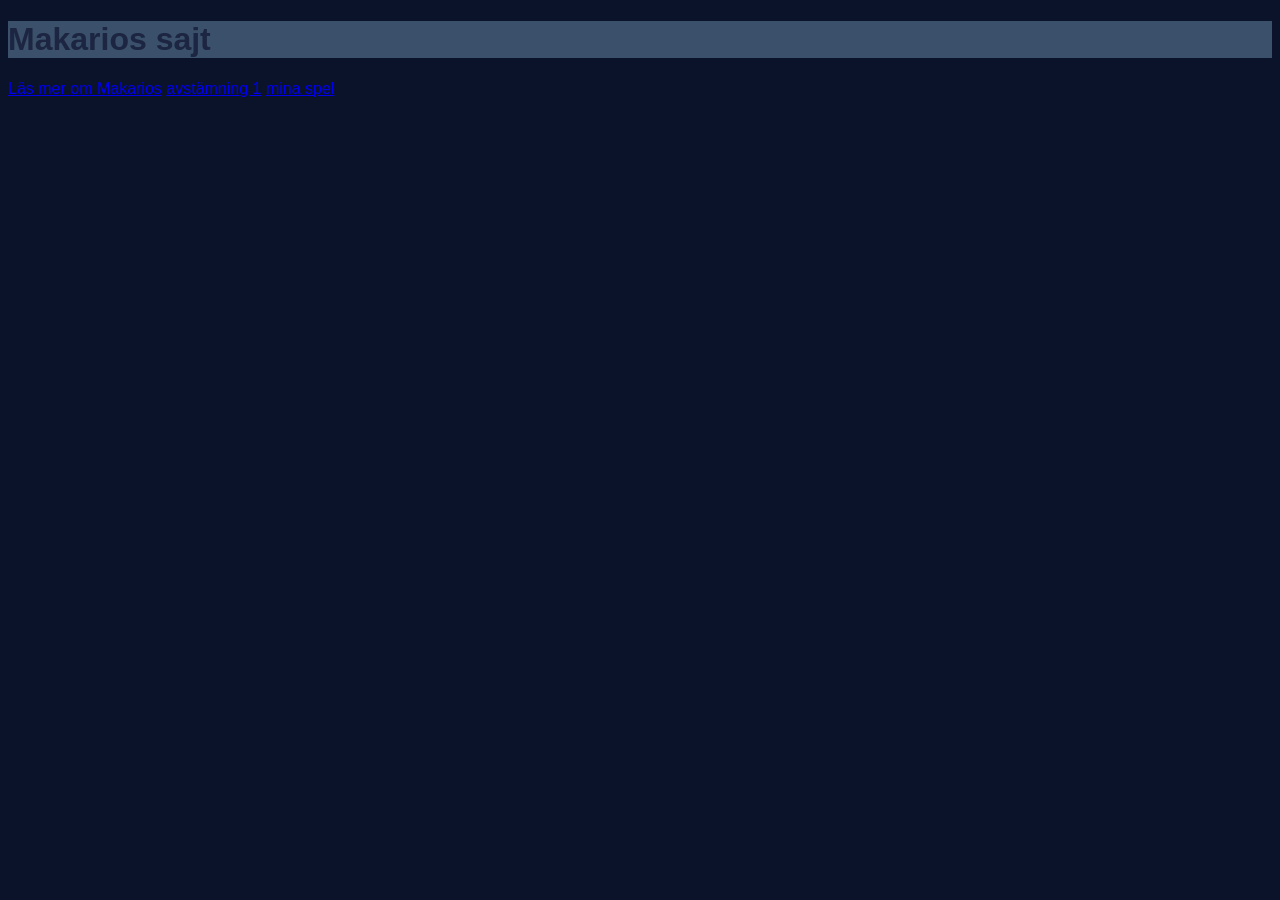
<file: index.html>
<!DOCTYPE html>
<html lang="en">
<head>
    <meta charset="UTF-8">
    <meta name="viewport" content="width=device-width, initial-scale=1.0">
    <title>Document</title>
    <link rel="stylesheet"href="style.css">
    <!--Makarios sida 2026-09-23-->
</head>
<body>
    <h1>Makarios sajt</h1>

    <a href="om-mig.html">Läs mer om Makarios</a>
    <a href="avstamning-1.html">avstämning 1</a>
    <a href="./games/">mina spel</a>
</body>
</html>
</file>
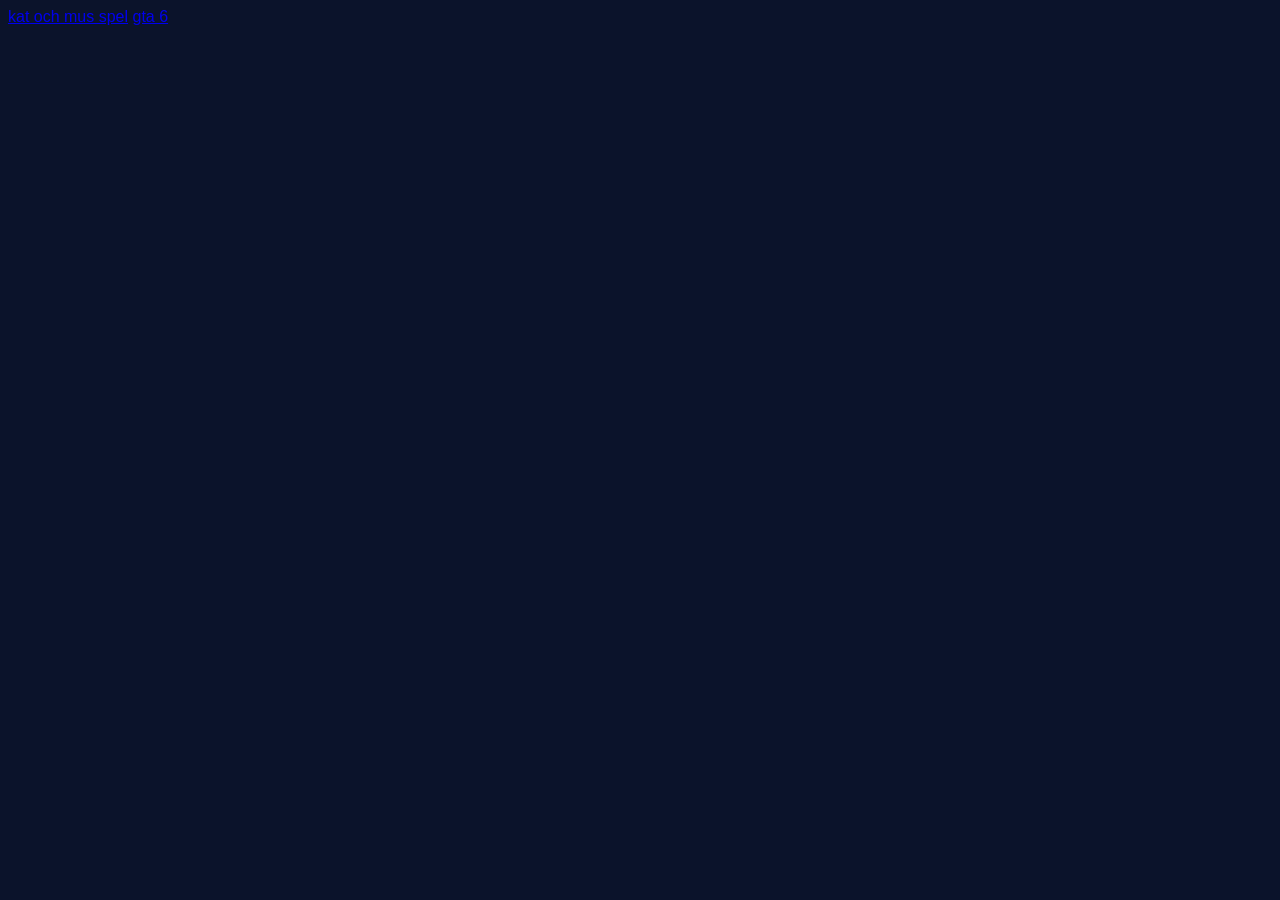
<file: games/index.html>
<!DOCTYPE html>
<html lang="en">
<head>
    <meta charset="UTF-8">
    <meta name="viewport" content="width=device-width, initial-scale=1.0">
    <title>Document</title>
    <link rel="stylesheet"href="../style.css">
</head>
<body>
    <a href="cat-and-mouse.html">kat och mus spel</a>
    <a href="bil-spel.html">gta 6</a>
</body>
</html>
</file>
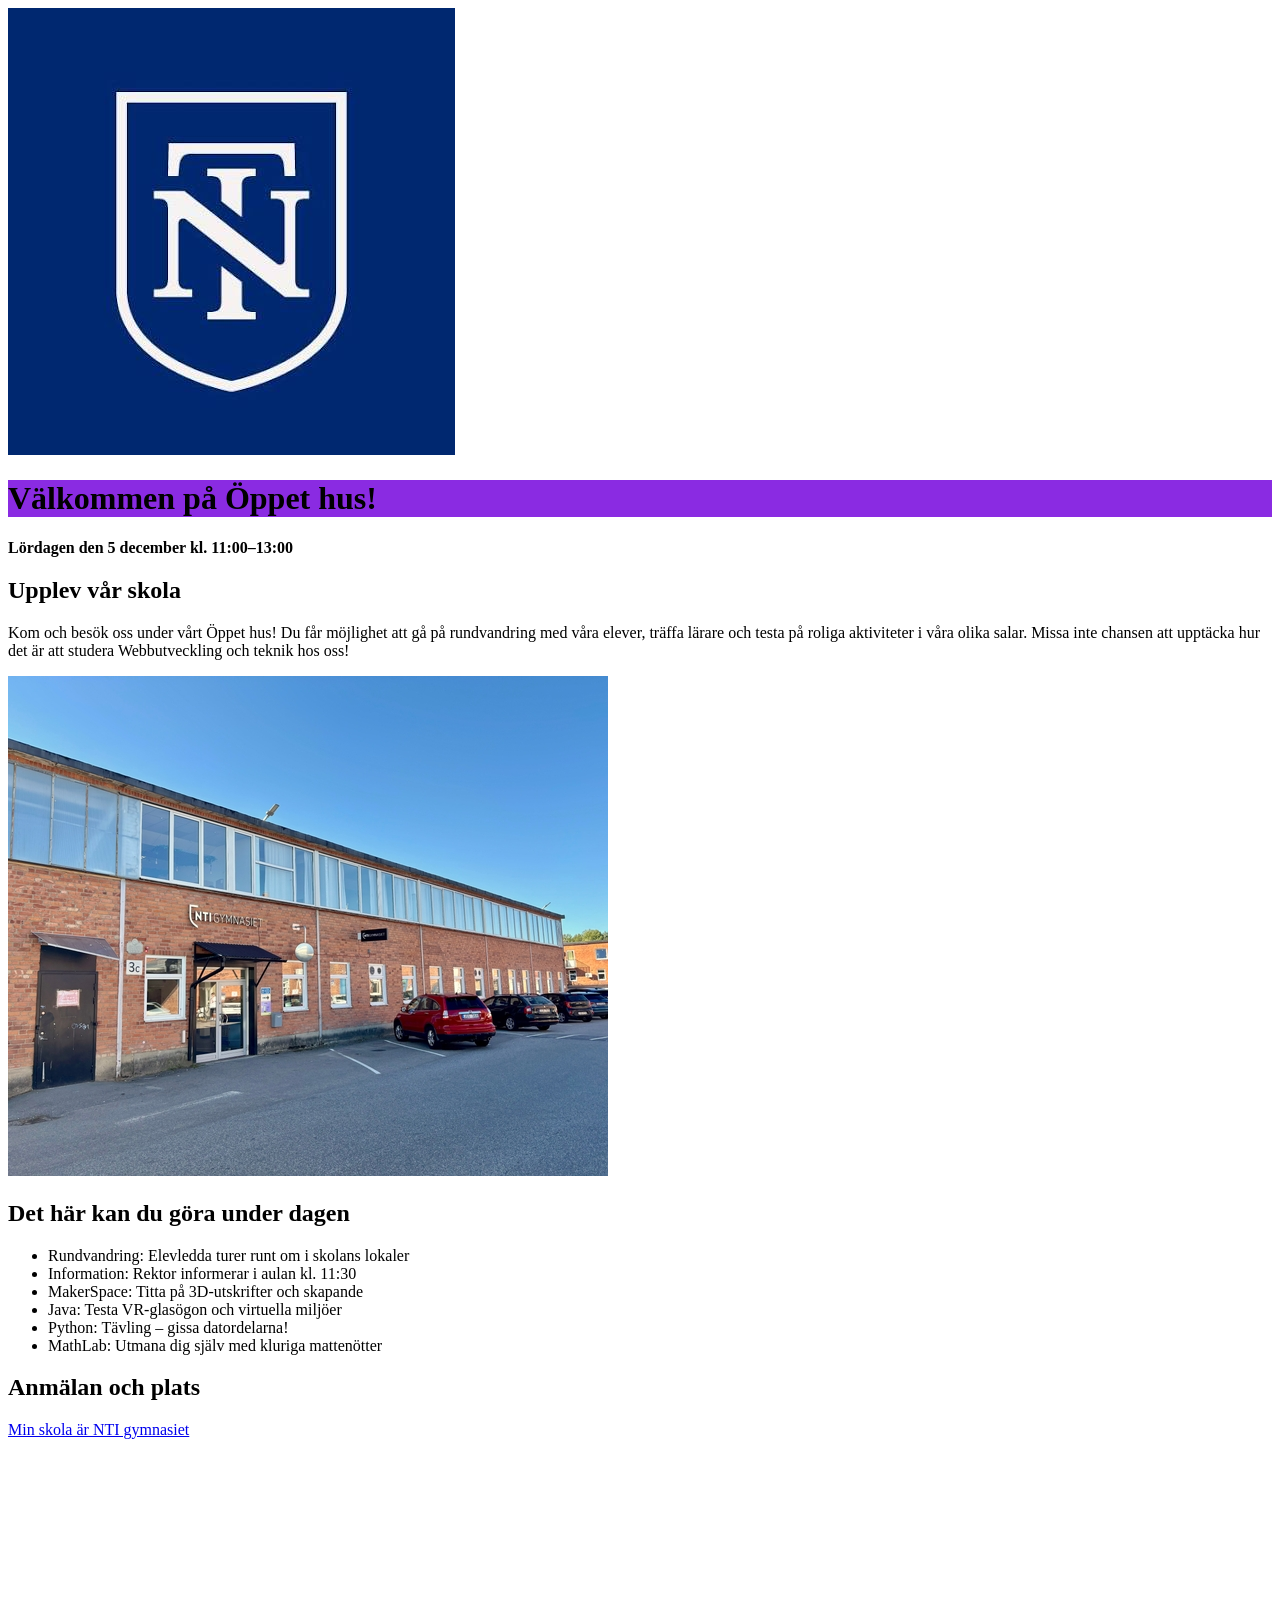
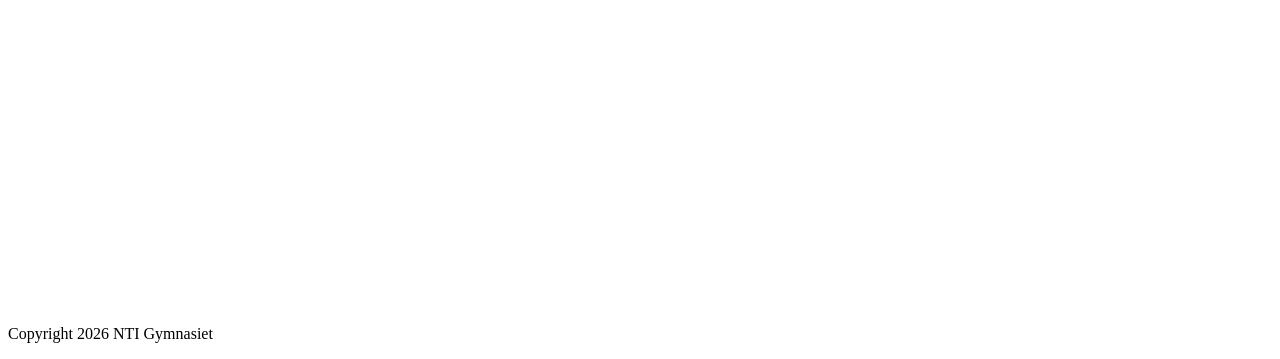
<file: avstamning-1.html>
<!DOCTYPE html>
<html lang="sv">
<head>
<meta charset="UTF-8">
<title>Öppet hus</title>
<style>
    h1{
        background-color: blueviolet;
    }
</style>
</head>
<body>
    <header><img src="bilder/NTI.jpg" alt="nti-gymnasiets logga"></header>
    <main>
        <h1>Välkommen på Öppet hus!</h1>
        <p><strong>Lördagen den 5 december kl. 11:00–13:00</strong></p>
        <h2>Upplev vår skola</h2>
            <p>Kom och besök oss under vårt Öppet hus! Du får möjlighet att gå på rundvandring med våra elever, träffa lärare och testa på roliga aktiviteter i våra olika salar. Missa inte chansen att upptäcka hur det är att studera Webbutveckling och teknik hos oss!</p>
        <img src="bilder/nti-gymnasiet.jpeg" alt="en gymnasie">
        <h2>Det här kan du göra under dagen</h2>
        <ul>
            <li>Rundvandring: Elevledda turer runt om i skolans lokaler</li>
            <li>Information: Rektor informerar i aulan kl. 11:30</li>
            <li>MakerSpace: Titta på 3D-utskrifter och skapande</li>
            <li>Java: Testa VR-glasögon och virtuella miljöer</li>
            <li>Python: Tävling – gissa datordelarna!</li>
            <li>MathLab: Utmana dig själv med kluriga mattenötter</li>
        </ul>
        <h2> Anmälan och plats</h2>
        <p><a href="https://ntigymnasiet.se/sodertalje/" target="_blank">Min skola är NTI gymnasiet</a></p>

        <iframe src="https://www.google.com/maps/embed?pb=!1m18!1m12!1m3!1d2042.6025456961659!2d17.639706976527595!3d59.20594252089186!2m3!1f0!2f0!3f0!3m2!1i1024!2i768!4f13.1!3m3!1m2!1s0x465f121955555555%3A0x8f6d77c0ffd6ca2b!2sNTI%20Gymnasiet%20S%C3%B6dert%C3%A4lje!5e0!3m2!1ssv!2sse!4v1791371004730!5m2!1ssv!2sse" width="600" height="450" style="border:0;" allowfullscreen="" loading="lazy" referrerpolicy="strict-origin-when-cross-origin"></iframe>
    </main>
    <section>
    <footer>
        <p>Copyright 2026 NTI Gymnasiet</p>
    </footer>
    </section>
</body>
</html>
</file>
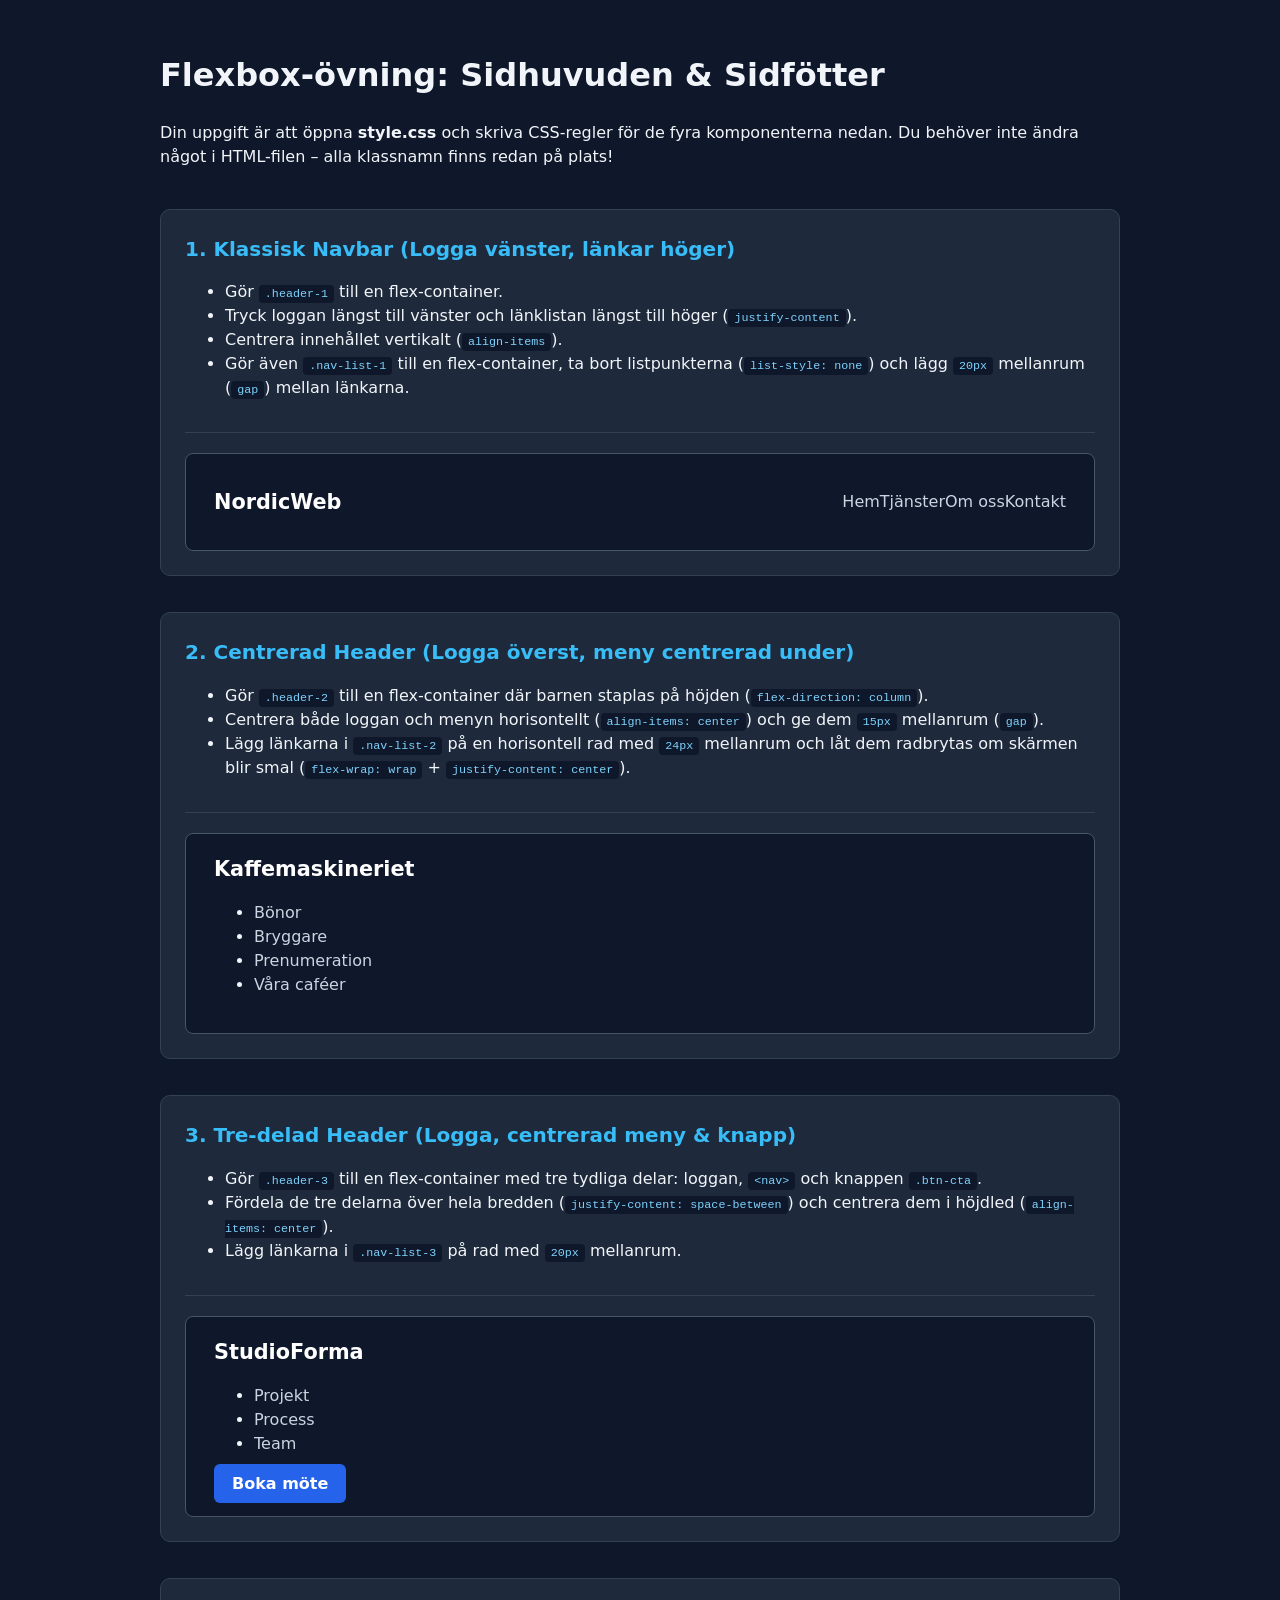
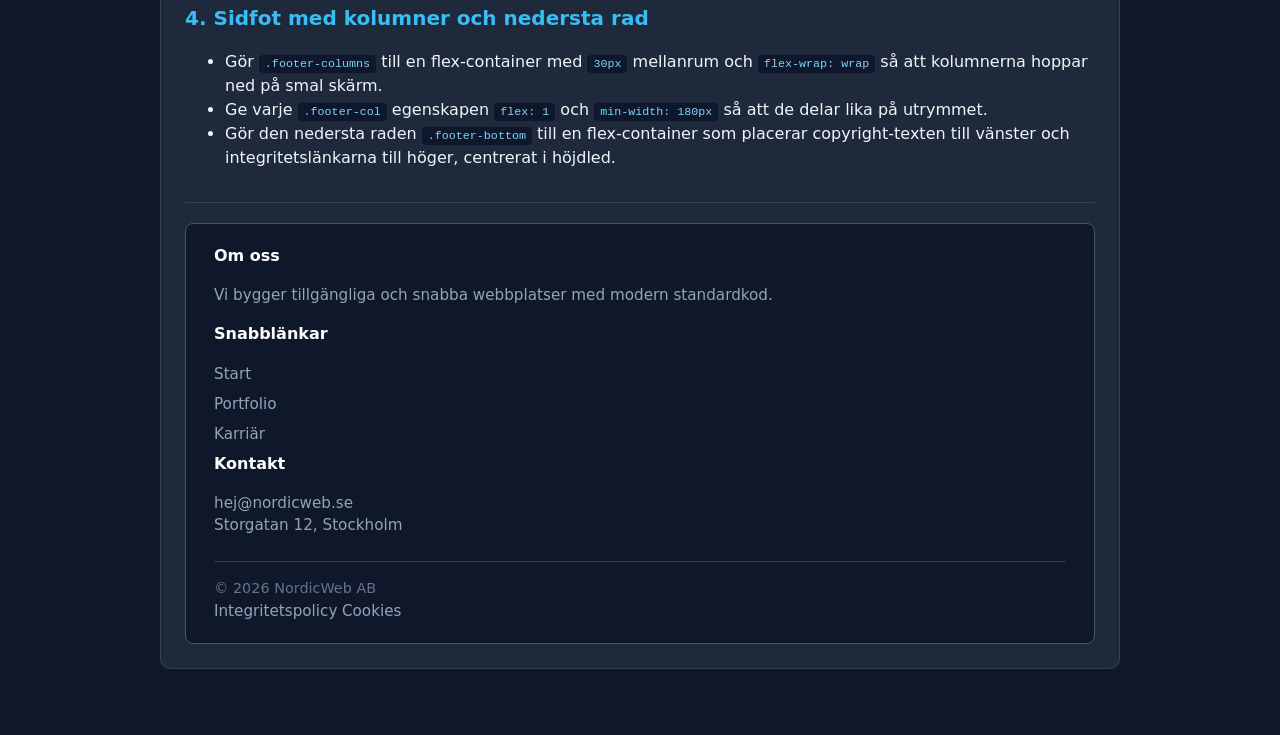
<file: flexbox-ovning.html>
<!DOCTYPE html>
<html lang="sv">
<head>
  <meta charset="UTF-8">
  <meta name="viewport" content="width=device-width, initial-scale=1.0">
  <title>Flexbox-övning: Sidhuvuden & Sidfötter</title>
  <link rel="stylesheet" href="flexbox-ovning.css">
</head>
<body>

  <div class="page-wrapper">
    <div class="intro">
      <h1>Flexbox-övning: Sidhuvuden &amp; Sidfötter</h1>
      <p>
        Din uppgift är att öppna <strong>style.css</strong> och skriva CSS-regler för de fyra komponenterna nedan.
        Du behöver inte ändra något i HTML-filen – alla klassnamn finns redan på plats!
      </p>
    </div>

    <!-- =================================================================
         ÖVNING 1: KLASSISK NAVBAR
         ================================================================= -->
    <section class="exercise">
      <div class="instructions">
        <h2>1. Klassisk Navbar (Logga vänster, länkar höger)</h2>
        <ul>
          <li>Gör <code>.header-1</code> till en flex-container.</li>
          <li>Tryck loggan längst till vänster och länklistan längst till höger (<code>justify-content</code>).</li>
          <li>Centrera innehållet vertikalt (<code>align-items</code>).</li>
          <li>Gör även <code>.nav-list-1</code> till en flex-container, ta bort listpunkterna (<code>list-style: none</code>) och lägg <code>20px</code> mellanrum (<code>gap</code>) mellan länkarna.</li>
        </ul>
      </div>

      <header class="header-1">
        <a href="#" class="logo">NordicWeb</a>
        <nav>
          <ul class="nav-list-1">
            <li><a href="#">Hem</a></li>
            <li><a href="#">Tjänster</a></li>
            <li><a href="#">Om oss</a></li>
            <li><a href="#">Kontakt</a></li>
          </ul>
        </nav>
      </header>
    </section>

    <!-- =================================================================
         ÖVNING 2: CENTRERAD HEADER (STAPEL)
         ================================================================= -->
    <section class="exercise">
      <div class="instructions">
        <h2>2. Centrerad Header (Logga överst, meny centrerad under)</h2>
        <ul>
          <li>Gör <code>.header-2</code> till en flex-container där barnen staplas på höjden (<code>flex-direction: column</code>).</li>
          <li>Centrera både loggan och menyn horisontellt (<code>align-items: center</code>) och ge dem <code>15px</code> mellanrum (<code>gap</code>).</li>
          <li>Lägg länkarna i <code>.nav-list-2</code> på en horisontell rad med <code>24px</code> mellanrum och låt dem radbrytas om skärmen blir smal (<code>flex-wrap: wrap</code> + <code>justify-content: center</code>).</li>
        </ul>
      </div>

      <header class="header-2">
        <a href="#" class="logo">Kaffemaskineriet</a>
        <nav>
          <ul class="nav-list-2">
            <li><a href="#">Bönor</a></li>
            <li><a href="#">Bryggare</a></li>
            <li><a href="#">Prenumeration</a></li>
            <li><a href="#">Våra caféer</a></li>
          </ul>
        </nav>
      </header>
    </section>

    <!-- =================================================================
         ÖVNING 3: TRE-DELAD HEADER MED ACTION-KNAPP
         ================================================================= -->
    <section class="exercise">
      <div class="instructions">
        <h2>3. Tre-delad Header (Logga, centrerad meny &amp; knapp)</h2>
        <ul>
          <li>Gör <code>.header-3</code> till en flex-container med tre tydliga delar: loggan, <code>&lt;nav&gt;</code> och knappen <code>.btn-cta</code>.</li>
          <li>Fördela de tre delarna över hela bredden (<code>justify-content: space-between</code>) och centrera dem i höjdled (<code>align-items: center</code>).</li>
          <li>Lägg länkarna i <code>.nav-list-3</code> på rad med <code>20px</code> mellanrum.</li>
        </ul>
      </div>

      <header class="header-3">
        <a href="#" class="logo">StudioForma</a>
        <nav>
          <ul class="nav-list-3">
            <li><a href="#">Projekt</a></li>
            <li><a href="#">Process</a></li>
            <li><a href="#">Team</a></li>
          </ul>
        </nav>
        <a href="#" class="btn-cta">Boka möte</a>
      </header>
    </section>

    <!-- =================================================================
         ÖVNING 4: MODERN SIDFOT MED KOLUMNER & COPYRIGHT-RAD
         ================================================================= -->
    <section class="exercise">
      <div class="instructions">
        <h2>4. Sidfot med kolumner och nedersta rad</h2>
        <ul>
          <li>Gör <code>.footer-columns</code> till en flex-container med <code>30px</code> mellanrum och <code>flex-wrap: wrap</code> så att kolumnerna hoppar ned på smal skärm.</li>
          <li>Ge varje <code>.footer-col</code> egenskapen <code>flex: 1</code> och <code>min-width: 180px</code> så att de delar lika på utrymmet.</li>
          <li>Gör den nedersta raden <code>.footer-bottom</code> till en flex-container som placerar copyright-texten till vänster och integritetslänkarna till höger, centrerat i höjdled.</li>
        </ul>
      </div>

      <footer class="footer-4">
        <div class="footer-columns">
          <div class="footer-col">
            <h3>Om oss</h3>
            <p>Vi bygger tillgängliga och snabba webbplatser med modern standardkod.</p>
          </div>
          <div class="footer-col">
            <h3>Snabblänkar</h3>
            <ul class="footer-links">
              <li><a href="#">Start</a></li>
              <li><a href="#">Portfolio</a></li>
              <li><a href="#">Karriär</a></li>
            </ul>
          </div>
          <div class="footer-col">
            <h3>Kontakt</h3>
            <p>hej@nordicweb.se<br>Storgatan 12, Stockholm</p>
          </div>
        </div>

        <div class="footer-bottom">
          <p>&copy; 2026 NordicWeb AB</p>
          <div class="legal-links">
            <a href="#">Integritetspolicy</a>
            <a href="#">Cookies</a>
          </div>
        </div>
      </footer>
    </section>
  </div>

</body>
</html>
</file>
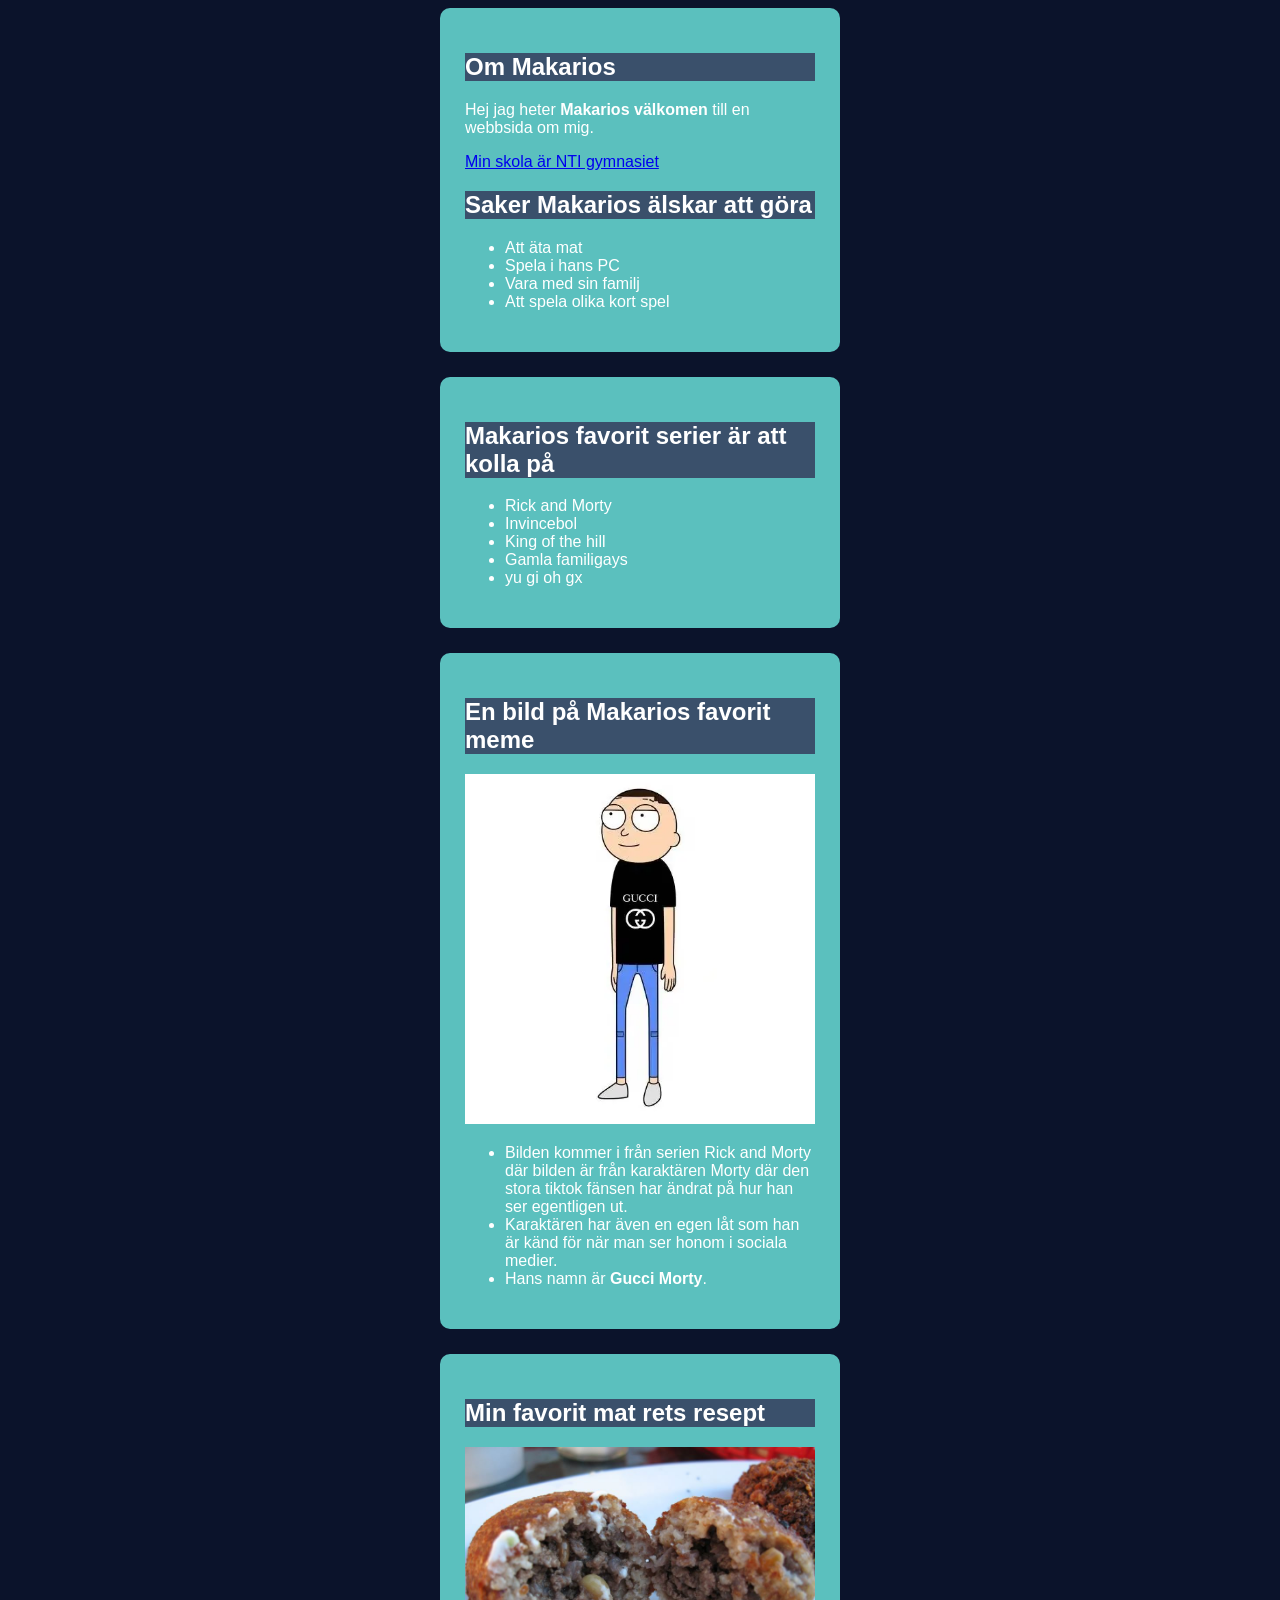
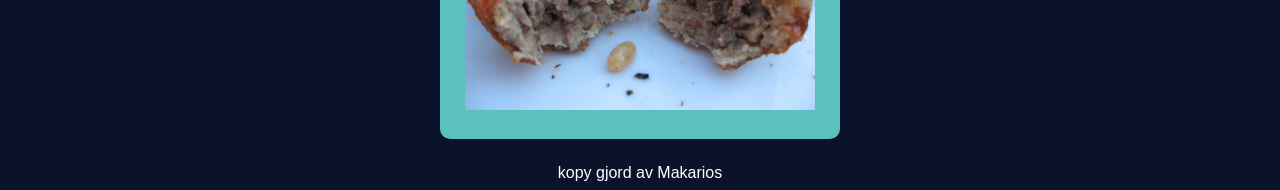
<file: om-mig.html>
<!DOCTYPE html>
<html lang="en">
<head>
    <meta charset="UTF-8">
    <meta name="viewport" content="width=device-width, initial-scale=1.0">
    <title>Om Makarios</title>
    <link rel="stylesheet"href="style.css">
    
</head>
<body>
    <main>
    <section>   
    <h1>Om Makarios</h1>
    <p>Hej jag heter <strong>Makarios välkomen</strong> till en webbsida om mig.</p>
    <a href="https://ntigymnasiet.se/sodertalje/" target="_blank">Min skola är NTI gymnasiet</a>
    <h2>Saker Makarios älskar att göra</h2>
    <ul>
        <li>Att äta mat</li>
        <li>Spela i hans PC</li> 
        <li>Vara med sin familj</li>
        <li>Att spela olika kort spel</li>
    </ul>
    </section>
    <section>
    <h2>Makarios favorit serier är att kolla på</h2>
    <ul>
        <li>Rick and Morty</li>
        <li>Invincebol</li>
        <li>King of the hill</li>
        <li>Gamla familigays</li>
        <li>yu gi oh gx</li>
    </ul>
    </section>
    <section> 
    <h2>En bild på Makarios favorit meme</h2>
    <img src="bilder/gucci-morty.webp" alt="gucci-morty">
    <ul>
        <li>Bilden kommer i från serien Rick and Morty där bilden är från karaktären Morty där den stora tiktok fänsen har ändrat på hur han ser egentligen ut.</li>
        <li>Karaktären har även en egen låt som han är känd för när man ser honom i sociala medier.</li>
        <li>Hans namn är <strong>Gucci Morty</strong>.</li>
    </ul>
    </section> 
    <section> 
        <h2>Min favorit mat rets resept</h2>
        <a href="Resept.html"><img src="bilder/kibbeh.jpg" alt="kibbeh"></a>
    </section> 
    </main>
    <footer>
       kopy gjord av Makarios 
    </footer>
</body>
</html>
</file>
<file: style.css>
*{
    box-sizing: border-box;
}

body{
    
    background-color: #0B132B;
    color: #1C2541;
    font-family:  Georgia, Helvetica, sans-serif;
}

h1{
    background-color: #3A506B;
    font-family:  Helvetica, Arial, sans-serif;
    
}
h2{
    background-color: #3A506B;
    font-family: Arial, Helvetica, sans-serif;
}

main{
    width:400px;
    margin: auto;
}

img{
    width: 100%;
}
footer{
    text-align: center;
    color: white;
}
section{
    background-color: #5BC0BE;
    color: #fff;
    border-radius: 10px;
    padding: 25px;
    margin-bottom: 25px
   

}
</file>
<file: flexbox-ovning.css>
/* =====================================================================
   GRUNDSTIL FÖR ÖVNINGSSIDAN (Rör helst inte denna del)
   ===================================================================== */
* {
  box-sizing: border-box;
}

body {
  font-family: system-ui, -apple-system, sans-serif;
  background-color: #0f172a;
  color: #f1f5f9;
  margin: 0;
  padding: 30px 20px;
  line-height: 1.5;
}

.page-wrapper {
  max-width: 960px;
  margin: 0 auto;
}

.intro {
  margin-bottom: 40px;
}

.exercise {
  background-color: #1e293b;
  border: 1px solid #334155;
  border-radius: 10px;
  padding: 24px;
  margin-bottom: 36px;
}

.instructions {
  margin-bottom: 20px;
  padding-bottom: 16px;
  border-bottom: 1px solid #334155;
}

.instructions h2 {
  margin-top: 0;
  color: #38bdf8;
  font-size: 1.25rem;
}

.instructions code {
  background-color: #0f172a;
  color: #7dd3fc;
  padding: 2px 6px;
  border-radius: 4px;
  font-size: 0.9em;
}

/* Färdiga färger och typografi för komponenterna */
header, footer {
  background-color: #0f172a;
  border: 1px solid #475569;
  border-radius: 8px;
  padding: 20px 28px;
}

.logo {
  font-size: 1.3rem;
  font-weight: 700;
  color: #ffffff;
  text-decoration: none;
}

header a {
  color: #cbd5e1;
  text-decoration: none;
  font-weight: 500;
}

header a:hover {
  color: #38bdf8;
}

.btn-cta {
  background-color: #2563eb;
  color: #ffffff;
  padding: 10px 18px;
  border-radius: 6px;
  font-weight: 600;
}

.btn-cta:hover {
  background-color: #1d4ed8;
  color: #ffffff;
}

.footer-col h3 {
  margin-top: 0;
  font-size: 1rem;
  color: #ffffff;
}

.footer-col p {
  color: #94a3b8;
  font-size: 0.95rem;
}

.footer-links {
  list-style: none;
  padding: 0;
  margin: 0;
}

.footer-links li {
  margin-bottom: 6px;
}

.footer-links a,
.legal-links a {
  color: #94a3b8;
  text-decoration: none;
  font-size: 0.95rem;
}

.footer-links a:hover,
.legal-links a:hover {
  color: #38bdf8;
}

.footer-bottom {
  margin-top: 24px;
  padding-top: 16px;
  border-top: 1px solid #334155;
  color: #64748b;
  font-size: 0.9rem;
}

.footer-bottom p {
  margin: 0;
}


/* =====================================================================
   ELEVENS KOD: SKRIV DIN FLEXBOX-CSS HÄR NEDANFÖR!
   ===================================================================== */

/* --- ÖVNING 1: Klassisk Navbar --- */
.header-1 {
  display: flex;
  justify-content:space-between ;
  align-items: center;
}

.nav-list-1 {
 display:flex;
 list-style: none;
 gap
}


/* --- ÖVNING 2: Centrerad Header --- */
.header-2 {

}

.nav-list-2 {

}


/* --- ÖVNING 3: Tre-delad Header --- */
.header-3 {

}

.nav-list-3 {

}


/* --- ÖVNING 4: Sidfot --- */
.footer-columns {

}

.footer-col {

}

.footer-bottom {

}

.legal-links {

}
</file>
